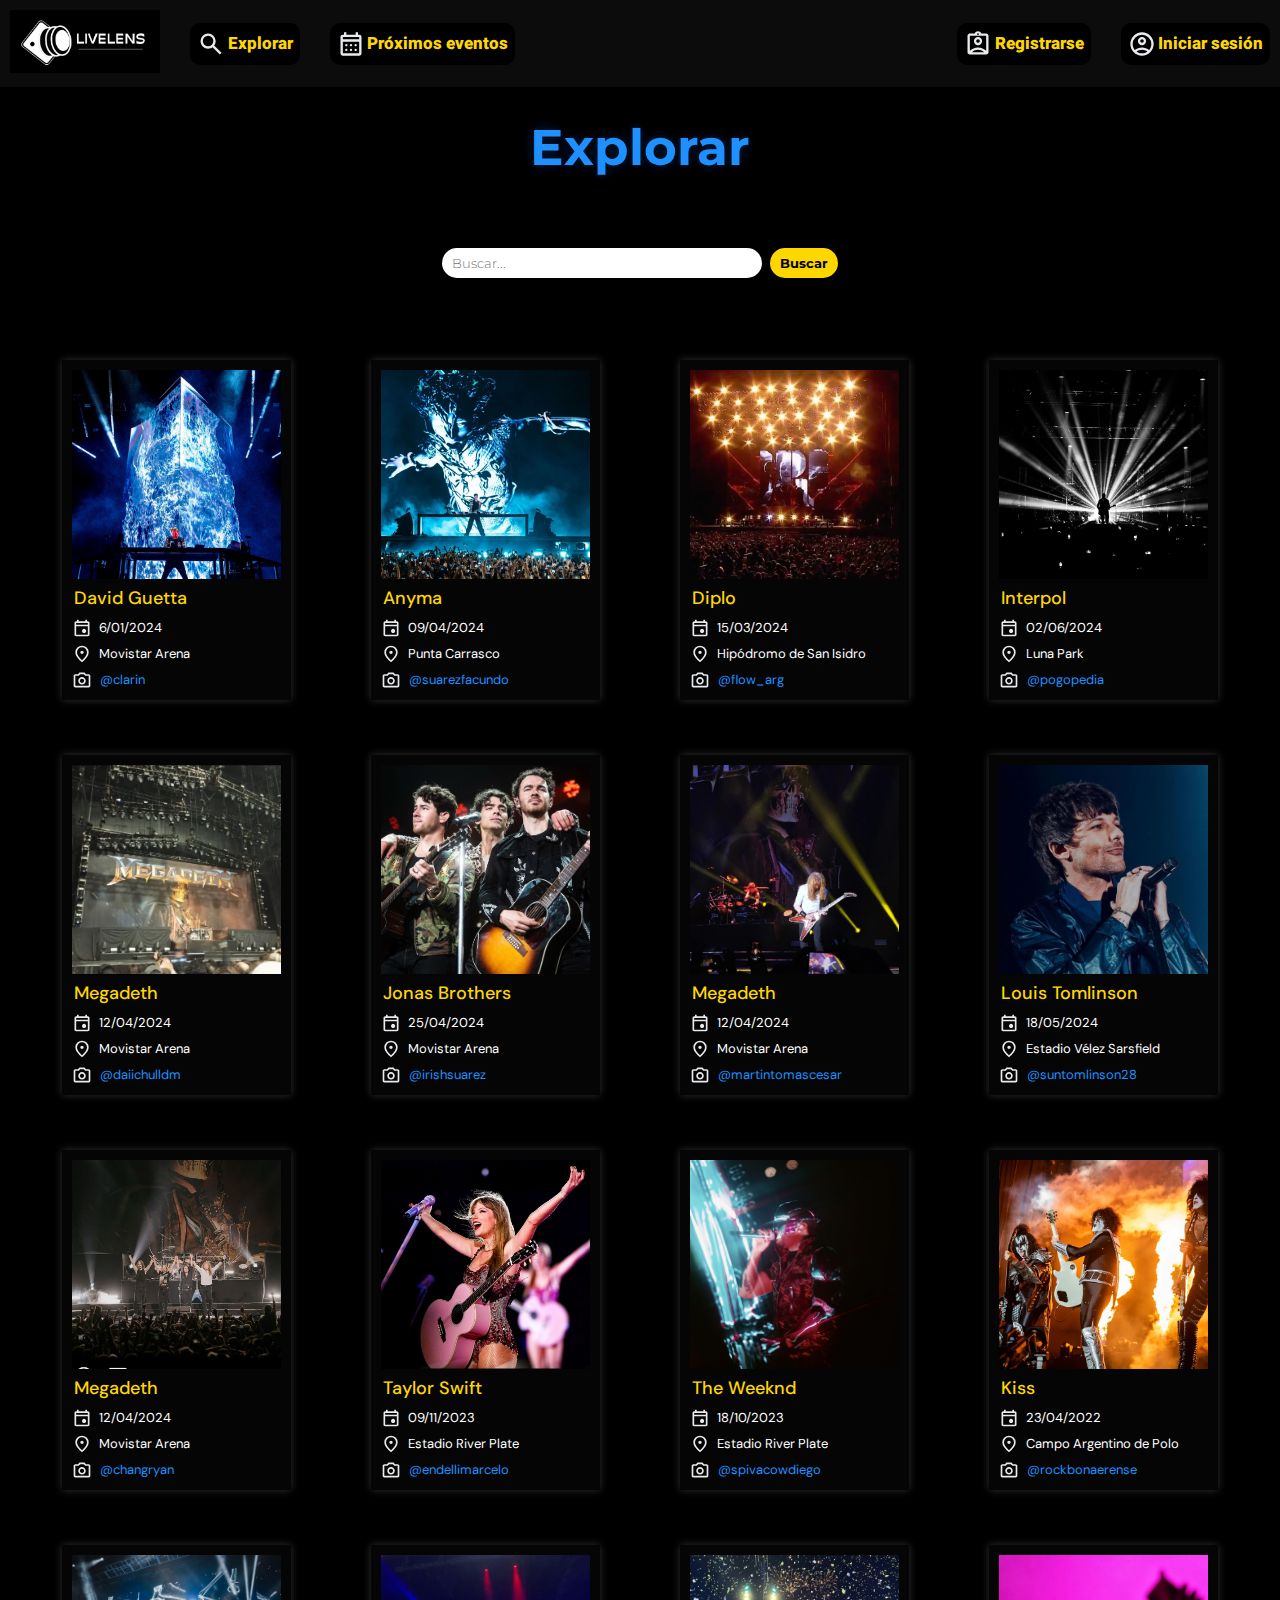
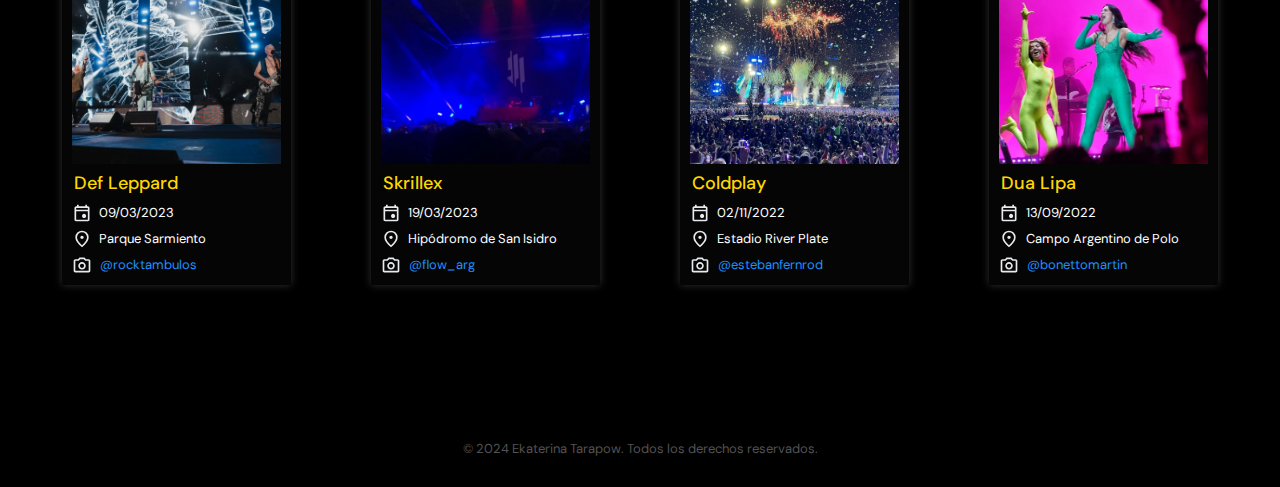
<file: explorar.html>
<!DOCTYPE html>
<html lang="en">
    <head>
        <meta charset="UTF-8" />
        <meta name="viewport" content="width=device-width, initial-scale=1.0" />
        <link rel="stylesheet" href="./css/styles.css" />
        <title>LiveLens | Explorar</title>
        <link rel="icon" href="./img/icons/livelens-icono.png" />
        <link rel="preconnect" href="https://fonts.googleapis.com" />
        <link rel="preconnect" href="https://fonts.gstatic.com" crossorigin />
        <link
            href="https://fonts.googleapis.com/css2?family=Heebo:wght@100..900&family=Montserrat:ital,wght@0,100..900;1,100..900&display=swap"
            rel="stylesheet"
        />
        <link
            href="https://fonts.googleapis.com/css2?family=DM+Sans:ital,opsz,wght@0,9..40,100..1000;1,9..40,100..1000&display=swap"
            rel="stylesheet"
        />
        <link rel="stylesheet" href="https://cdnjs.cloudflare.com/ajax/libs/animate.css/4.1.1/animate.min.css" />
    </head>
    <body>
        <header>
            <a href="index.html"><img src="./img/icons/livelens-logo.png" class="logo" /></a>
            <nav>
                <ul>
                    <li>
                        <a href="./explorar.html"><img src="./img/icons/buscar-icono.svg" alt="buscar" class="icono-nav" />Explorar</a>
                    </li>
                    <li>
                        <a href="./proximos-eventos.html"
                            ><img src="./img/icons/calendario-icono.svg" alt="calendario" class="icono-nav" />Próximos eventos</a
                        >
                    </li>
                </ul>
                <ul id="nav-cuenta">
                    <li>
                        <a href="./registrarse.html"
                            ><img src="./img/icons/registro-icono.svg" alt="registro" class="icono-nav" />Registrarse</a
                        >
                    </li>
                    <li>
                        <a href="./iniciar-sesion.html"
                            ><img src="./img/icons/cuenta-icono.svg" alt="cuenta" class="icono-nav" />Iniciar sesión</a
                        >
                    </li>
                </ul>
            </nav>
        </header>
        <main>
            <h1>Explorar</h1>
            <form action="#" method="get" class="buscador">
                <input type="text" id="search-input" name="search" placeholder="Buscar..." />
                <input type="submit" value="Buscar" />
            </form>
            <div class="recientes animate__animated animate__pulse" id="explorar-fotos">
                <figure class="figures-explorar">
                    <img src="./img/figures/inicio/david-guetta.png" alt="David Guetta 2024" />
                    <figcaption>
                        <p class="artista">David Guetta</p>
                        <img src="./img/icons/fecha-icono.svg" alt="fecha" class="icono-descripcion" />
                        <p>6/01/2024</p>
                        <img src="./img/icons/lugar-icono.svg" alt="fecha" class="icono-descripcion" />
                        <p>Movistar Arena</p>
                        <img src="./img/icons/camara-icono.svg" alt="fecha" class="icono-descripcion" />
                        <p class="credito">@clarin</p>
                    </figcaption>
                </figure>
                <figure class="figures-explorar">
                    <img src="./img/figures/inicio/anyma.png" alt="Anyma 2024" />
                    <figcaption>
                        <p class="artista">Anyma</p>
                        <img src="./img/icons/fecha-icono.svg" alt="fecha" class="icono-descripcion" />
                        <p>09/04/2024</p>
                        <img src="./img/icons/lugar-icono.svg" alt="fecha" class="icono-descripcion" />
                        <p>Punta Carrasco</p>
                        <img src="./img/icons/camara-icono.svg" alt="fecha" class="icono-descripcion" />
                        <p class="credito">@suarezfacundo</p>
                    </figcaption>
                </figure>
                <figure class="figures-explorar">
                    <img src="./img/figures/inicio/diplo-2.jpg" alt="Diplo 2024" />
                    <figcaption>
                        <p class="artista">Diplo</p>
                        <img src="./img/icons/fecha-icono.svg" alt="fecha" class="icono-descripcion" />
                        <p>15/03/2024</p>
                        <img src="./img/icons/lugar-icono.svg" alt="fecha" class="icono-descripcion" />
                        <p>Hipódromo de San Isidro</p>
                        <img src="./img/icons/camara-icono.svg" alt="fecha" class="icono-descripcion" />
                        <p class="credito">@flow_arg</p>
                    </figcaption>
                </figure>
                <figure class="figures-explorar">
                    <img src="./img/figures/explorar/interpol.jpg" alt="Interpol" />
                    <figcaption>
                        <p class="artista">Interpol</p>
                        <img src="./img/icons/fecha-icono.svg" alt="fecha" class="icono-descripcion" />
                        <p>02/06/2024</p>
                        <img src="./img/icons/lugar-icono.svg" alt="fecha" class="icono-descripcion" />
                        <p>Luna Park</p>
                        <img src="./img/icons/camara-icono.svg" alt="fecha" class="icono-descripcion" />
                        <p class="credito">@pogopedia</p>
                    </figcaption>
                </figure>
                <figure class="figures-explorar">
                    <img src="./img/figures/explorar/megadeth-3-2024.jpg" alt="Megadeth" />
                    <figcaption>
                        <p class="artista">Megadeth</p>
                        <img src="./img/icons/fecha-icono.svg" alt="fecha" class="icono-descripcion" />
                        <p>12/04/2024</p>
                        <img src="./img/icons/lugar-icono.svg" alt="fecha" class="icono-descripcion" />
                        <p>Movistar Arena</p>
                        <img src="./img/icons/camara-icono.svg" alt="fecha" class="icono-descripcion" />
                        <p class="credito">@daiichulldm</p>
                    </figcaption>
                </figure>
                <figure class="figures-explorar">
                    <img src="./img/figures/explorar/jonas-brothers.jpg" alt="Jonas Brothers" />
                    <figcaption>
                        <p class="artista">Jonas Brothers</p>
                        <img src="./img/icons/fecha-icono.svg" alt="fecha" class="icono-descripcion" />
                        <p>25/04/2024</p>
                        <img src="./img/icons/lugar-icono.svg" alt="fecha" class="icono-descripcion" />
                        <p>Movistar Arena</p>
                        <img src="./img/icons/camara-icono.svg" alt="fecha" class="icono-descripcion" />
                        <p class="credito">@irishsuarez</p>
                    </figcaption>
                </figure>
                <figure class="figures-explorar">
                    <img src="./img/figures/explorar/megadeth-2-2024.jpg" alt="Megadeth" />
                    <figcaption>
                        <p class="artista">Megadeth</p>
                        <img src="./img/icons/fecha-icono.svg" alt="fecha" class="icono-descripcion" />
                        <p>12/04/2024</p>
                        <img src="./img/icons/lugar-icono.svg" alt="fecha" class="icono-descripcion" />
                        <p>Movistar Arena</p>
                        <img src="./img/icons/camara-icono.svg" alt="fecha" class="icono-descripcion" />
                        <p class="credito">@martintomascesar</p>
                    </figcaption>
                </figure>
                <figure class="figures-explorar">
                    <img src="./img/figures/explorar/louist.jpg" alt="Louis Tomlinson" />
                    <figcaption>
                        <p class="artista">Louis Tomlinson</p>
                        <img src="./img/icons/fecha-icono.svg" alt="fecha" class="icono-descripcion" />
                        <p>18/05/2024</p>
                        <img src="./img/icons/lugar-icono.svg" alt="fecha" class="icono-descripcion" />
                        <p>Estadio Vélez Sarsfield</p>
                        <img src="./img/icons/camara-icono.svg" alt="fecha" class="icono-descripcion" />
                        <p class="credito">@suntomlinson28</p>
                    </figcaption>
                </figure>
                <figure class="figures-explorar">
                    <img src="./img/figures/explorar/megadeth-2024.jpg" alt="Megadeth" />
                    <figcaption>
                        <p class="artista">Megadeth</p>
                        <img src="./img/icons/fecha-icono.svg" alt="fecha" class="icono-descripcion" />
                        <p>12/04/2024</p>
                        <img src="./img/icons/lugar-icono.svg" alt="fecha" class="icono-descripcion" />
                        <p>Movistar Arena</p>
                        <img src="./img/icons/camara-icono.svg" alt="fecha" class="icono-descripcion" />
                        <p class="credito">@changryan</p>
                    </figcaption>
                </figure>
                <figure class="figures-explorar">
                    <img src="./img/figures/explorar/taylor-swift-arg-23.jpg" alt="Taylor Swift" />
                    <figcaption>
                        <p class="artista">Taylor Swift</p>
                        <img src="./img/icons/fecha-icono.svg" alt="fecha" class="icono-descripcion" />
                        <p>09/11/2023</p>
                        <img src="./img/icons/lugar-icono.svg" alt="fecha" class="icono-descripcion" />
                        <p>Estadio River Plate</p>
                        <img src="./img/icons/camara-icono.svg" alt="fecha" class="icono-descripcion" />
                        <p class="credito">@endellimarcelo</p>
                    </figcaption>
                </figure>
                <figure class="figures-explorar">
                    <img src="./img/figures/explorar/the-weeknd.png" alt="The Weeknd" />
                    <figcaption>
                        <p class="artista">The Weeknd</p>
                        <img src="./img/icons/fecha-icono.svg" alt="fecha" class="icono-descripcion" />
                        <p>18/10/2023</p>
                        <img src="./img/icons/lugar-icono.svg" alt="fecha" class="icono-descripcion" />
                        <p>Estadio River Plate</p>
                        <img src="./img/icons/camara-icono.svg" alt="fecha" class="icono-descripcion" />
                        <p class="credito">@spivacowdiego</p>
                    </figcaption>
                </figure>
                <figure class="figures-explorar">
                    <img src="./img/figures/explorar/kiss.png" alt="Kiss" />
                    <figcaption>
                        <p class="artista">Kiss</p>
                        <img src="./img/icons/fecha-icono.svg" alt="fecha" class="icono-descripcion" />
                        <p>23/04/2022</p>
                        <img src="./img/icons/lugar-icono.svg" alt="fecha" class="icono-descripcion" />
                        <p>Campo Argentino de Polo</p>
                        <img src="./img/icons/camara-icono.svg" alt="fecha" class="icono-descripcion" />
                        <p class="credito">@rockbonaerense</p>
                    </figcaption>
                </figure>
                <figure class="figures-explorar">
                    <img src="./img/figures/explorar/def-leppard.png" alt="Def Leppard" />
                    <figcaption>
                        <p class="artista">Def Leppard</p>
                        <img src="./img/icons/fecha-icono.svg" alt="fecha" class="icono-descripcion" />
                        <p>09/03/2023</p>
                        <img src="./img/icons/lugar-icono.svg" alt="fecha" class="icono-descripcion" />
                        <p>Parque Sarmiento</p>
                        <img src="./img/icons/camara-icono.svg" alt="fecha" class="icono-descripcion" />
                        <p class="credito">@rocktambulos</p>
                    </figcaption>
                </figure>
                <figure class="figures-explorar">
                    <img src="./img/figures/explorar/skrillex.jpg" alt="Skrillex" />
                    <figcaption>
                        <p class="artista">Skrillex</p>
                        <img src="./img/icons/fecha-icono.svg" alt="fecha" class="icono-descripcion" />
                        <p>19/03/2023</p>
                        <img src="./img/icons/lugar-icono.svg" alt="fecha" class="icono-descripcion" />
                        <p>Hipódromo de San Isidro</p>
                        <img src="./img/icons/camara-icono.svg" alt="fecha" class="icono-descripcion" />
                        <p class="credito">@flow_arg</p>
                    </figcaption>
                </figure>
                <figure class="figures-explorar">
                    <img src="./img/figures/explorar/coldplay.jpg" alt="Coldplay" />
                    <figcaption>
                        <p class="artista">Coldplay</p>
                        <img src="./img/icons/fecha-icono.svg" alt="fecha" class="icono-descripcion" />
                        <p>02/11/2022</p>
                        <img src="./img/icons/lugar-icono.svg" alt="fecha" class="icono-descripcion" />
                        <p>Estadio River Plate</p>
                        <img src="./img/icons/camara-icono.svg" alt="fecha" class="icono-descripcion" />
                        <p class="credito">@estebanfernrod</p>
                    </figcaption>
                </figure>
                <figure class="figures-explorar">
                    <img src="./img/figures/explorar/dua-lipa.png" alt="Dua Lipa" />
                    <figcaption>
                        <p class="artista">Dua Lipa</p>
                        <img src="./img/icons/fecha-icono.svg" alt="fecha" class="icono-descripcion" />
                        <p>13/09/2022</p>
                        <img src="./img/icons/lugar-icono.svg" alt="fecha" class="icono-descripcion" />
                        <p>Campo Argentino de Polo</p>
                        <img src="./img/icons/camara-icono.svg" alt="fecha" class="icono-descripcion" />
                        <p class="credito">@bonettomartin</p>
                    </figcaption>
                </figure>
            </div>
        </main>
        <footer>© 2024 Ekaterina Tarapow. Todos los derechos reservados.</footer>
        <script src="./js/main.js" defer></script>
    </body>
</html>
</file>
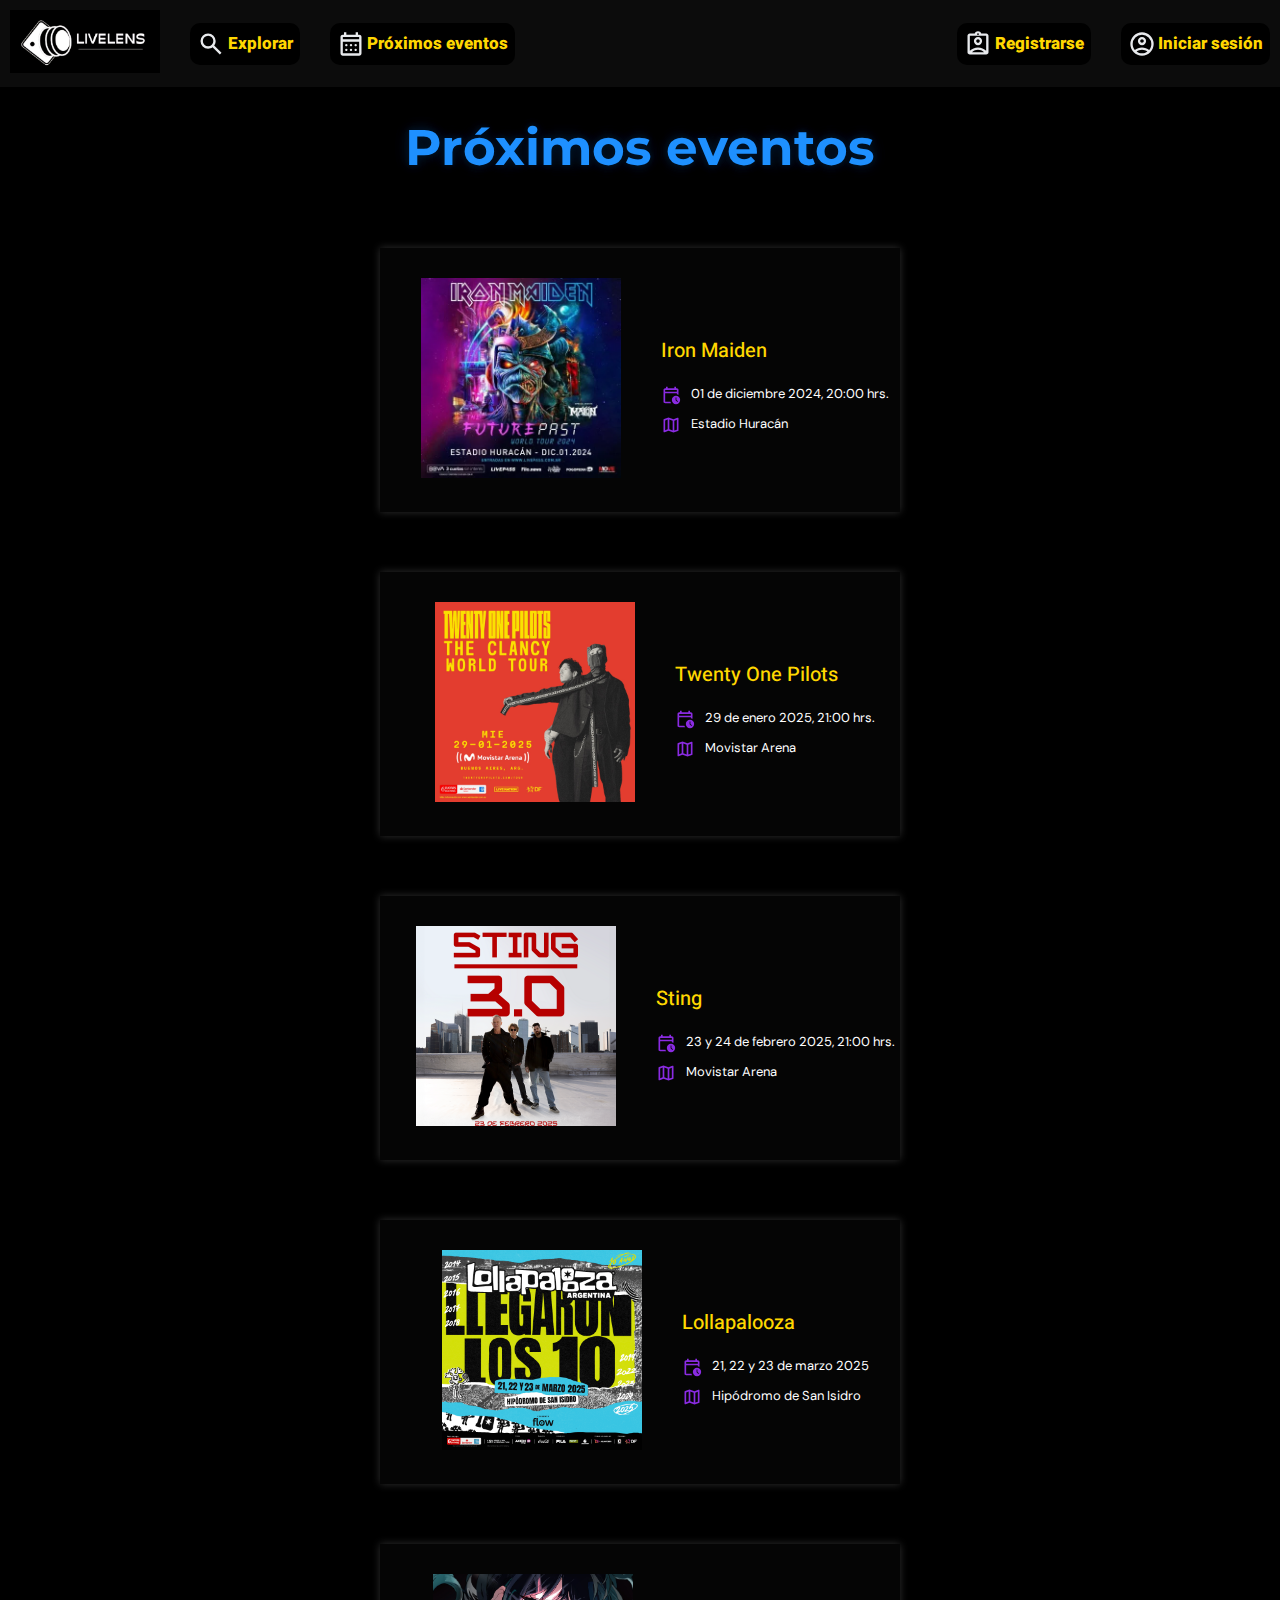
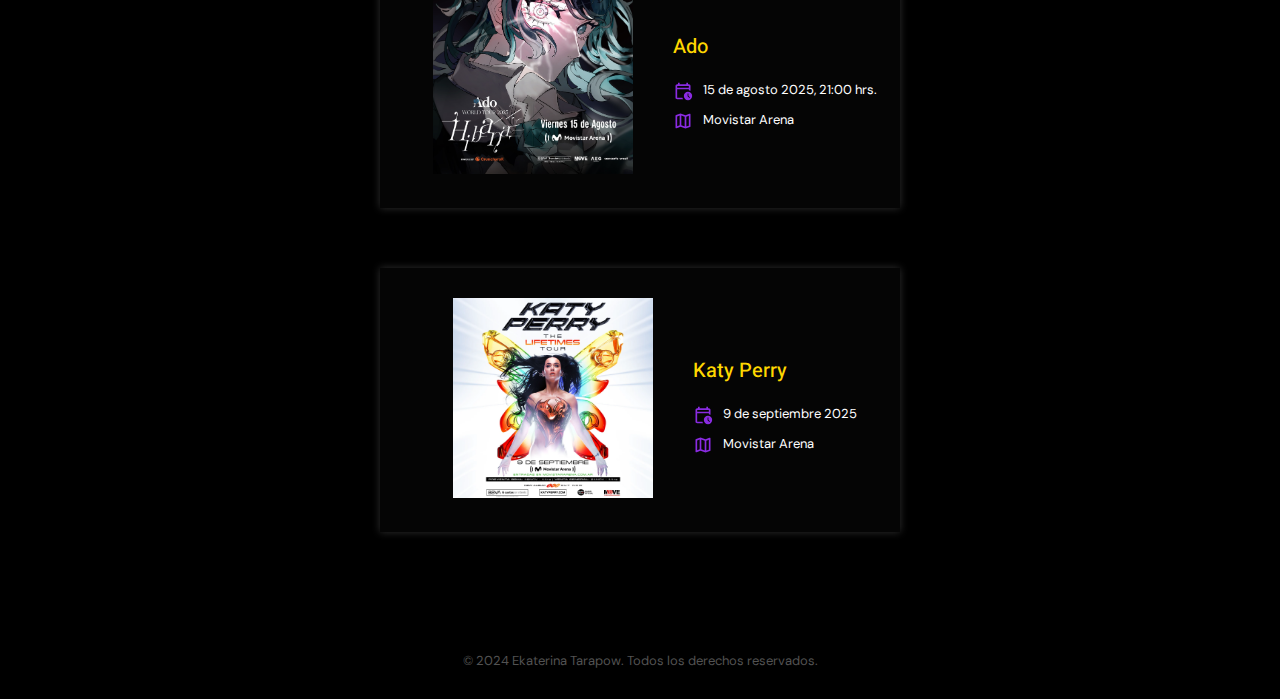
<file: proximos-eventos.html>
<!DOCTYPE html>
<html lang="en">
    <head>
        <meta charset="UTF-8" />
        <meta name="viewport" content="width=device-width, initial-scale=1.0" />
        <link rel="stylesheet" href="./css/styles.css" />
        <title>LiveLens | Próximos eventos</title>
        <link rel="icon" href="./img/icons/livelens-icono.png" />
        <link rel="preconnect" href="https://fonts.googleapis.com" />
        <link rel="preconnect" href="https://fonts.gstatic.com" crossorigin />
        <link
            href="https://fonts.googleapis.com/css2?family=Heebo:wght@100..900&family=Montserrat:ital,wght@0,100..900;1,100..900&display=swap"
            rel="stylesheet"
        />
        <link
            href="https://fonts.googleapis.com/css2?family=DM+Sans:ital,opsz,wght@0,9..40,100..1000;1,9..40,100..1000&display=swap"
            rel="stylesheet"
        />
        <link rel="stylesheet" href="https://cdnjs.cloudflare.com/ajax/libs/animate.css/4.1.1/animate.min.css" />
    </head>
    <body>
        <header>
            <a href="index.html"><img src="./img/icons/livelens-logo.png" class="logo" /></a>
            <nav>
                <ul>
                    <li>
                        <a href="./explorar.html"><img src="./img/icons/buscar-icono.svg" alt="buscar" class="icono-nav" />Explorar</a>
                    </li>
                    <li>
                        <a href="./proximos-eventos.html"
                            ><img src="./img/icons/calendario-icono.svg" alt="calendario" class="icono-nav" />Próximos eventos</a
                        >
                    </li>
                </ul>
                <ul id="nav-cuenta">
                    <li>
                        <a href="./registrarse.html"
                            ><img src="./img/icons/registro-icono.svg" alt="registro" class="icono-nav" />Registrarse</a
                        >
                    </li>
                    <li>
                        <a href="./iniciar-sesion.html"
                            ><img src="./img/icons/cuenta-icono.svg" alt="cuenta" class="icono-nav" />Iniciar sesión</a
                        >
                    </li>
                </ul>
            </nav>
        </header>
        <main>
            <h1>Próximos eventos</h1>
            <div class="evento animate__animated animate__fadeInRight">
                <a href="https://livepass.com.ar/events/iron-maiden-en-huracan" target="_blank"
                    ><img src="./img/figures/eventos/iron-maiden.png" alt="Iron Maiden" class="imagen-evento"
                /></a>
                <ul class="evento-info">
                    <h3>Iron Maiden</h3>
                    <li>
                        <img src="./img/icons/dia-icono.svg" alt="fecha" class="evento-icono" />
                        <p>01 de diciembre 2024, 20:00 hrs.</p>
                    </li>
                    <li>
                        <img src="./img/icons/mapa-icono.svg" alt="lugar" class="evento-icono" />
                        <p>Estadio Huracán</p>
                    </li>
                </ul>
            </div>
            <div class="evento animate__animated animate__fadeInLeft">
                <a href="https://www.movistararena.com.ar/show/164cb5fe-7c37-44c2-b8a8-c0dde718845f" target="_blank"
                    ><img src="./img/figures/eventos/twenty-one-pilots.png" alt="Twenty One Pilots" class="imagen-evento"
                /></a>
                <ul class="evento-info">
                    <h3>Twenty One Pilots</h3>
                    <li>
                        <img src="./img/icons/dia-icono.svg" alt="fecha" class="evento-icono" />
                        <p>29 de enero 2025, 21:00 hrs.</p>
                    </li>
                    <li>
                        <img src="./img/icons/mapa-icono.svg" alt="lugar" class="evento-icono" />
                        <p>Movistar Arena</p>
                    </li>
                </ul>
            </div>
            <div class="evento animate__animated animate__fadeInRight">
                <a href="https://www.movistararena.com.ar/show/0d58874f-1188-4732-bce6-4d7a618fc35e" target="_blank"
                    ><img src="./img/figures/eventos/sting.png" alt="Sting" class="imagen-evento"
                /></a>
                <ul class="evento-info">
                    <h3>Sting</h3>
                    <li>
                        <img src="./img/icons/dia-icono.svg" alt="fecha" class="evento-icono" />
                        <p>23 y 24 de febrero 2025, 21:00 hrs.</p>
                    </li>
                    <li>
                        <img src="./img/icons/mapa-icono.svg" alt="lugar" class="evento-icono" />
                        <p>Movistar Arena</p>
                    </li>
                </ul>
            </div>
            <div class="evento animate__animated animate__fadeInLeft">
                <a href="https://www.allaccess.com.ar/event/lollapalooza-2025" target="_blank"
                    ><img src="./img/figures/eventos/lollapalooza.png" alt="Lollapalooza" class="imagen-evento"
                /></a>
                <ul class="evento-info">
                    <h3>Lollapalooza</h3>
                    <li>
                        <img src="./img/icons/dia-icono.svg" alt="fecha" class="evento-icono" />
                        <p>21, 22 y 23 de marzo 2025</p>
                    </li>
                    <li>
                        <img src="./img/icons/mapa-icono.svg" alt="lugar" class="evento-icono" />
                        <p>Hipódromo de San Isidro</p>
                    </li>
                </ul>
            </div>
            <div class="evento animate__animated animate__fadeInRight">
                <a href="https://www.movistararena.com.ar/show/a460e45e-dba9-41bc-8041-16605cc2e329" target="_blank"
                    ><img src="./img/figures/eventos/ado.png" alt="Ado" class="imagen-evento"
                /></a>
                <ul class="evento-info">
                    <h3>Ado</h3>
                    <li>
                        <img src="./img/icons/dia-icono.svg" alt="fecha" class="evento-icono" />
                        <p>15 de agosto 2025, 21:00 hrs.</p>
                    </li>
                    <li>
                        <img src="./img/icons/mapa-icono.svg" alt="lugar" class="evento-icono" />
                        <p>Movistar Arena</p>
                    </li>
                </ul>
            </div>
            <div class="evento animate__animated animate__fadeInLeft">
                <a href="https://www.movistararena.com.ar/show/d00f6d3c-b176-405d-a56d-d91ea4f55989" target="_blank"
                    ><img src="./img/figures/eventos/katy-perry.png" alt="Katy Perry" class="imagen-evento"
                /></a>
                <ul class="evento-info">
                    <h3>Katy Perry</h3>
                    <li>
                        <img src="./img/icons/dia-icono.svg" alt="fecha" class="evento-icono" />
                        <p>9 de septiembre 2025</p>
                    </li>
                    <li>
                        <img src="./img/icons/mapa-icono.svg" alt="lugar" class="evento-icono" />
                        <p>Movistar Arena</p>
                    </li>
                </ul>
            </div>
        </main>
        <footer>© 2024 Ekaterina Tarapow. Todos los derechos reservados.</footer>
    </body>
</html>
</file>
<file: css/styles.css>
:root {
    --color-fondo: #000000;
    --color-contraste: #ffffff;
    --color-principal: #1e90ff;
    --color-secundario: #8a2be2;
    --color-tercero: #ffd700;
}

html {
    font-size: 10px; /* 1rem = 10px */
    margin: 0;
    padding: 0;
}

body {
    background-color: var(--color-fondo);
    cursor: default;
    margin: 0;
    padding: 0;
    min-height: 100vh;
    display: flex;
    flex-direction: column;
}

a {
    text-decoration: none;
    color: var(--color-tercero);
    font-family: "Heebo";
    font-weight: 800;
}

header {
    background-color: #0c0c0c;
    width: 100%;
    margin: 0;
    display: flex;
    align-items: center;
    justify-content: space-between;
    padding: 1rem 0;
    position: relative;
    top: 0;
}

main {
    flex: 1;
    display: flex;
    flex-direction: column;
}

.main-form {
    justify-content: center;
    align-items: center;
}

.logo {
    width: 15rem;
    height: auto;
    margin-left: 1rem;
}

nav {
    display: flex;
    align-items: center;
    width: 100%;
    flex-wrap: wrap;
    float: left;
}

nav ul {
    padding: 0;
    margin: 0;
    display: flex;
}

nav ul li {
    display: inline;
    align-content: center;
}

nav ul li a:hover {
    color: #ffeb7a;
}

nav ul li a {
    background-color: #000000;
    border-radius: 1rem;
    text-decoration: none;
    font-size: 1.7rem;
    display: flex;
    align-items: center;
    margin-left: 3rem;
    padding: 0.7rem;
}

#nav-cuenta {
    margin-left: auto;
    margin-right: 1rem;
    display: flex;
    float: right;
}

.icono-nav {
    width: 28px;
    height: auto;
    margin-right: 0.25rem;
}

#seccion-1 {
    position: relative;
    min-height: 80vh;
    display: flex;
    flex-direction: column;
    align-items: center;
    justify-content: center;
    text-align: center;
    padding: 0;
    overflow: hidden;
}

#fondo-video {
    position: absolute;
    top: 0;
    left: 0;
    width: 100%;
    height: 100%;
    object-fit: cover;
    z-index: -1;
}

h1 {
    color: var(--color-principal);
    font-family: "Montserrat";
    font-size: 5rem;
    text-align: center;
    margin-top: 30px;
    margin-bottom: 40px;
    text-shadow: 0 0 0.5rem #001325e0, 0 0 1rem #001325e0, 0 0 1.5rem #001325e0, 0 0 2rem #001325e0;
}

h1:hover {
    color: var(--color-contraste);
}

.animate__animated {
    animation-duration: 10s;
}

#texto-bienvenida {
    font-size: 1.7rem;
    line-height: 1.6em;
    margin-top: 0;
    margin-left: 300px;
    margin-right: 300px;
    margin-bottom: 50px;
    padding: 20px;
    background: rgba(0, 0, 0, 0.7); /* Fondo semitransparente para mejorar la legibilidad del texto */
    border-radius: 10px;
    box-shadow: 0 4px 8px #00000075;
}

.boton-inicio {
    background-color: var(--color-tercero);
    font-size: 1.8rem;
    font-weight: bold;
    color: #352e00;
    font-family: "Heebo";
    text-align: center;
    font-weight: bold;
    border-radius: 25px;
    padding: 10px 20px; /* Espaciado interno del botón */
    display: inline-block; /* Mantiene el tamaño del botón ajustado al contenido */
    box-shadow: 0 4px 8px #000000bd;
}

.boton-inicio:hover {
    background-color: #ffeb7a;
}

#seccion-2 {
    background-color: #0a0a0a;
    text-align: center;
    display: grid;
    grid-template-columns: 1fr 1fr 1fr; /* Divide la sección en tres columnas de igual tamaño */
    justify-content: center;
    align-items: center; /* Centra verticalmente los elementos dentro de la sección */
    gap: 20px; /* Espacio entre columnas */
    min-height: 30vh;
    padding: 20px;
    margin: 0;
}

p {
    color: var(--color-contraste);
    font-family: "DM Sans";
    text-align: center;
}

.iconos-acciones {
    width: 50px;
    cursor: pointer;
}

.iconos-acciones:hover {
    transform: scale(1.2);
}

.t-acciones {
    margin-top: 30px;
    font-size: 1.6rem;
}

h2 {
    color: var(--color-secundario);
    font-family: "Montserrat";
    font-size: 2.3rem;
    font-weight: 400;
    margin-left: 40px;
    margin-top: 40px;
}

.recientes {
    display: grid;
    grid-template-columns: 2fr 2fr 2fr;
    padding: 40px;
    margin: 2px; /* Margen entre el contenedor y los elementos fuera de él */
}

figure {
    background: #0c0c0c67;
    box-shadow: 0 0 8px #303030;
    padding: 10px;
}

figure img {
    width: 100%;
    height: auto; /* Altura automática para mantener la proporción */
    object-fit: cover;
    cursor: zoom-in;
}

figure:hover {
    transform: scale(1.1);
}

.icono-descripcion {
    width: 20px;
    height: auto;
}

figcaption {
    display: grid;
    grid-template-columns: auto 1fr;
    grid-gap: 5px;
    align-items: center;
    margin: 0;
}

figcaption p {
    font-size: 1.3rem;
    margin: 2px;
    padding: 0;
    display: flex;
    align-items: center; /* Alinea el texto verticalmente con el ícono */
}

.artista {
    color: var(--color-tercero);
    grid-column: span 2; /* La fila del artista ocupa ambas columnas */
    text-align: center;
    font-weight: 500;
    font-size: large;
    cursor: pointer;
    margin-top: 5px;
}

.descripcion {
    margin-left: 5px;
}

.credito {
    color: var(--color-principal);
    cursor: pointer;
    margin-left: 3px;
}

form {
    color: var(--color-contraste);
    font-family: "Montserrat";
    font-weight: 400;
}

input {
    font-family: "Montserrat";
    font-weight: 300;
}

input[type="submit"] {
    border: none;
    border-radius: 25px;
    background-color: var(--color-tercero);
    cursor: pointer;
}

.buscador {
    text-align: center;
    margin-bottom: 50px;
}

.buscador input[type="text"] {
    width: 300px;
    height: 20px;
    margin-top: 30px;
    margin-right: 5px;
    padding: 5px 10px;
    border: none;
    border-radius: 25px;
}

.buscador input[type="submit"] {
    height: 30px;
    padding: 5px 10px;
    font-weight: bold;
}

.buscador input[type="submit"]:hover {
    background-color: var(--color-contraste);
}

#explorar-fotos {
    display: grid;
    grid-template-columns: 2fr 2fr 2fr 2fr;
    padding: 20px;
    max-height: 100%;
    overflow-y: scroll;
    margin-bottom: 0;
}

.figures-explorar {
    margin-bottom: 5vh;
}

h3 {
    color: var(--color-tercero);
    font-family: "Heebo";
    font-weight: 500;
    text-align: left;
    font-size: 2rem;
}

.evento {
    display: flex;
    align-items: center; /* Alinea verticalmente los elementos */
    justify-content: center; /* Alinea horizontalmente los elementos */
    padding: 0;
    margin: 30px;
    margin-left: 380px;
    margin-right: 380px;
    background: #0c0c0c67;
    box-shadow: 0 0 8px #303030;
}

.imagen-evento {
    width: 200px;
    height: auto;
    justify-content: center;
    margin: 30px;
    margin-right: 0;
    transition: filter 0.3s ease;
}

.imagen-evento:hover {
    filter: drop-shadow(15px 15px 15px rgba(2, 136, 160, 0.5));
}

.evento-info {
    font-size: 1.3rem;
    display: flex;
    flex-direction: column;
}

.evento-info li {
    display: flex;
    margin-bottom: 10px;
}

.evento-icono {
    margin-right: 10px;
    width: 20px;
    height: 20px;
}

.evento-info li p {
    margin: 0;
}

.form-cuenta {
    background-color: #131313c2;
    border-radius: 10px;
    padding: 30px;
    width: 40vh;
    margin: auto; /* Centra el formulario horizontalmente */
    text-align: center;
    align-items: center;
}

.form-cuenta label {
    display: flex;
    flex-direction: column;
    margin-bottom: 4rem;
    color: var(--color-contraste);
    font-size: 1.5rem;
    font-weight: 400;
    margin-bottom: 20px;
}

.form-cuenta input[type="text"],
.form-cuenta input[type="mail"],
.form-cuenta input[type="number"] {
    color: var(--color-contraste);
    background-color: #333; /* Fondo de los campos de entrada */
    font-size: 0.8rem;
    font-weight: 400;
    border: 3px solid var(--color-secundario);
    border-radius: 10px;
    padding: 5px;
    margin-bottom: 10px;
    width: 36vh;
}

.form-cuenta input[placeholder] {
    font-size: 1.3rem;
    margin: 2.5px;
    padding: 6px;
}

.form-cuenta input[type="submit"] {
    font-size: 1.5rem;
    color: #352e00;
    font-weight: 800;
    text-align: center;
    background-color: var(--color-tercero);
    border: none;
    border-radius: 25px;
    padding: 10px 20px;
    margin-top: 10px;
    cursor: pointer;
}

.form-cuenta input[type="submit"]:hover {
    color: var(--color-contraste);
    background-color: var(--color-secundario);
}

.successMessage {
    display: none;
    color: rgb(55, 253, 55);
    text-shadow: 0 0 0.5rem rgb(0, 78, 0), 0 0 1rem rgb(0, 78, 0), 0 0 1.5rem rgb(0, 78, 0), 0 0 2rem rgb(0, 78, 0);
    font-family: "Heebo";
    font-weight: 400;
    font-size: 1.5rem;
    margin-top: 20vh;
    height: 30vh;
    animation: fadeIn 0.5s ease-in-out;
}

.successMessage:hover {
    text-shadow: none;
}

.custom-font {
    font-family: "DM Sans", sans-serif !important;
}

.custom-font.swal2-title {
    font-size: 2rem !important;
}

.custom-font.swal2-html-container {
    font-size: 1.3rem !important;
}

.custom-font.swal2-confirm {
    font-size: 1.4rem !important;
}

footer {
    font-size: 1.3rem;
    color: #525252;
    font-family: "DM Sans";
    text-align: center;
    margin-bottom: 1rem;
    margin-top: 70px;
    padding: 20px;
}

::-webkit-scrollbar {
    width: 13px;
}

::-webkit-scrollbar-track {
    background: #ffffff00;
}

::-webkit-scrollbar-thumb {
    background: #88888856;
    border-radius: 10px;
    box-shadow: inset 0 0 6px rgba(0, 0, 0, 0.3);
}

::-webkit-scrollbar-thumb:hover {
    background: #ffffff5b;
}

@media (width < 768px) {
    header {
        flex-direction: column;
    }

    .logo {
        width: 12rem;
    }

    nav ul {
        flex-direction: column;
        padding: 0;
        margin: 1rem;
    }

    nav ul li {
        padding: 0.2rem;
    }

    #texto-bienvenida {
        margin: 0 20px;
        font-size: 1.4rem;
    }

    .boton-inicio {
        font-size: 1.5rem;
        margin-top: 3rem;
        font-weight: 900;
    }

    #seccion-2 {
        display: flex;
        flex-direction: column;
    }

    .iconos-acciones {
        width: 5rem;
    }

    .t-acciones {
        font-size: 1.3rem;
        margin-bottom: 80px;
    }

    #seccion-3 {
        margin-bottom: 0;
    }

    #seccion-3 h2 {
        font-size: 2rem;
        margin-bottom: 20px;
    }

    .recientes {
        display: flex;
        flex-direction: column;
        overflow-y: scroll;
        padding: 10px;
    }

    .figure-recientes {
        margin-bottom: 50px;
    }

    .buscador input[type="submit"] {
        margin-top: 2rem;
    }

    #explorar-fotos {
        display: flex;
        flex-direction: column;
    }

    .evento {
        flex-direction: column;
        margin: 5vh;
    }

    .imagen-evento {
        width: 80%;
        margin-bottom: 0;
    }

    .evento-info {
        margin-right: 0;
    }

    .form-cuenta {
        padding: 1.5rem;
        margin: 3rem;
        width: 30vh;
    }
    .form-cuenta input[type="text"],
    .form-cuenta input[type="mail"],
    .form-cuenta input[type="number"] {
        width: 26vh;
    }
}
@media (width < 1200px) {
    #seccion-2 {
        grid-template-columns: 1fr 1fr 1fr;
    }

    .recientes {
        grid-template-columns: 1fr 1fr 1fr;
    }

    .evento {
        width: 80%;
        margin: 5vh;
        justify-content: center;
    }
}
</file>
